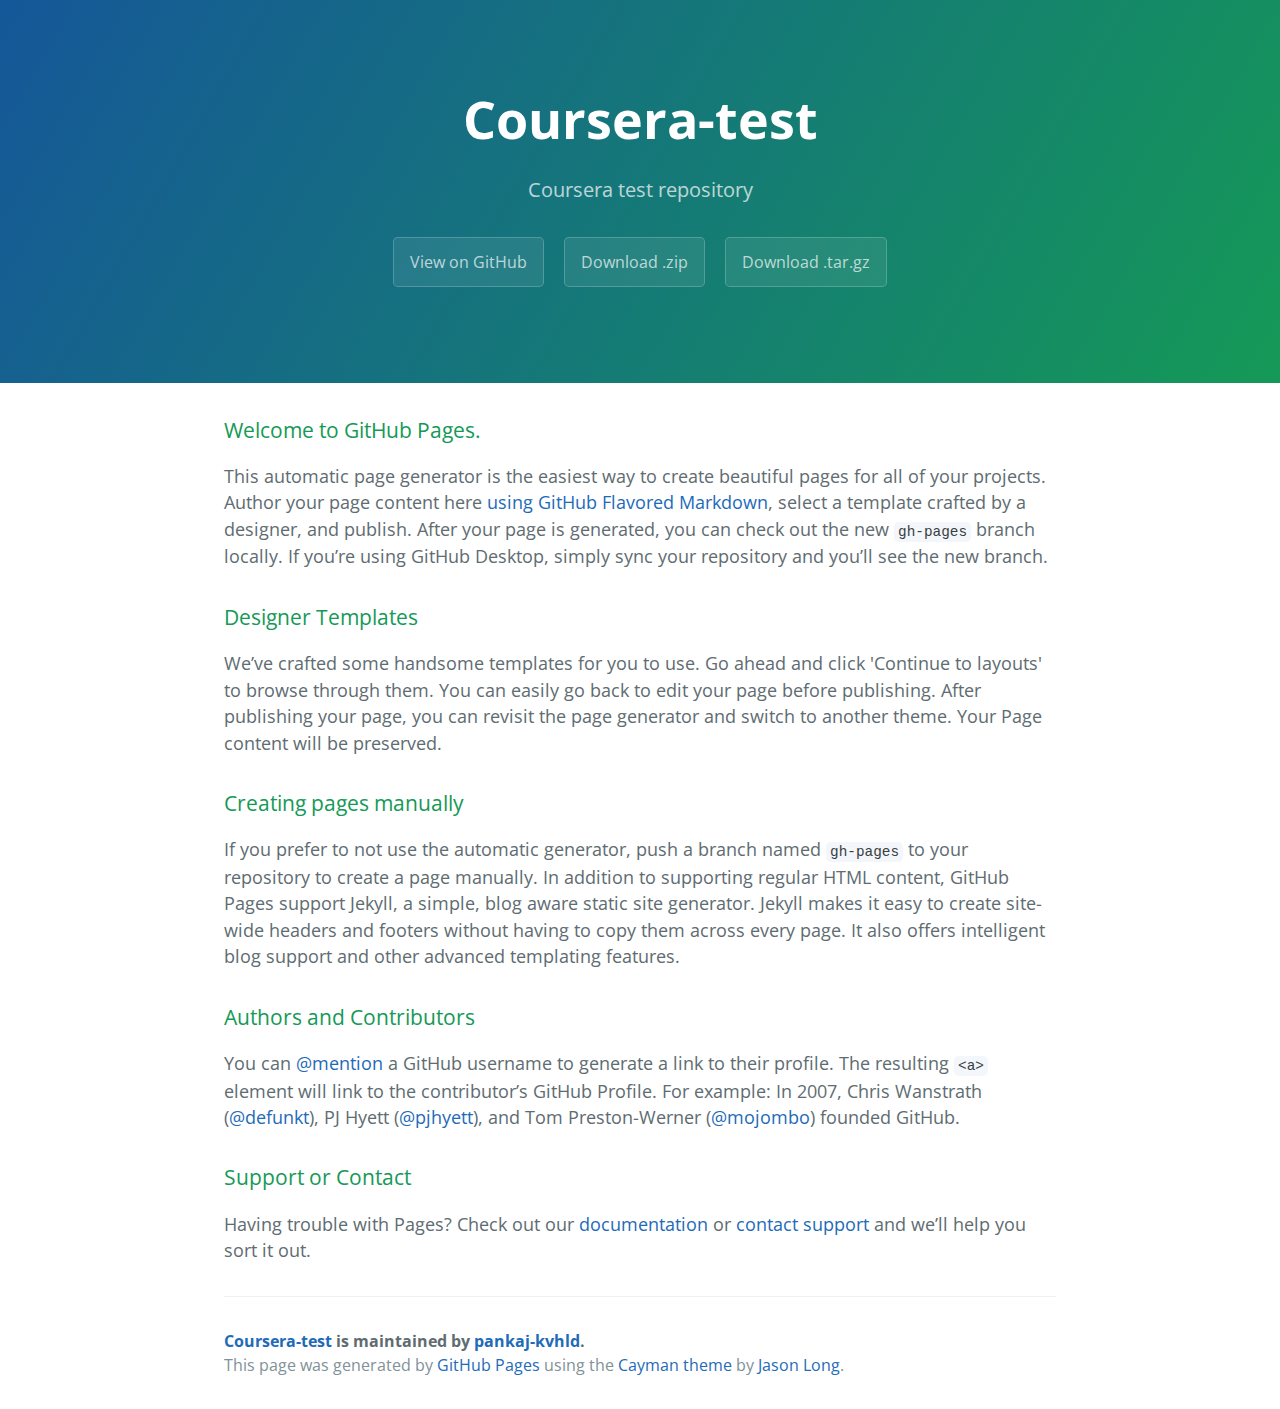
<file: index.html>
<!DOCTYPE html>
<html lang="en-us">
  <head>
    <meta charset="UTF-8">
    <title>Coursera-test by pankaj-kvhld</title>
    <meta name="viewport" content="width=device-width, initial-scale=1">
    <link rel="stylesheet" type="text/css" href="stylesheets/normalize.css" media="screen">
    <link href='https://fonts.googleapis.com/css?family=Open+Sans:400,700' rel='stylesheet' type='text/css'>
    <link rel="stylesheet" type="text/css" href="stylesheets/stylesheet.css" media="screen">
    <link rel="stylesheet" type="text/css" href="stylesheets/github-light.css" media="screen">
  </head>
  <body>
    <section class="page-header">
      <h1 class="project-name">Coursera-test</h1>
      <h2 class="project-tagline">Coursera test repository</h2>
      <a href="https://github.com/pankaj-kvhld/coursera-test" class="btn">View on GitHub</a>
      <a href="https://github.com/pankaj-kvhld/coursera-test/zipball/master" class="btn">Download .zip</a>
      <a href="https://github.com/pankaj-kvhld/coursera-test/tarball/master" class="btn">Download .tar.gz</a>
    </section>

    <section class="main-content">
      <h3>
<a id="welcome-to-github-pages" class="anchor" href="#welcome-to-github-pages" aria-hidden="true"><span aria-hidden="true" class="octicon octicon-link"></span></a>Welcome to GitHub Pages.</h3>

<p>This automatic page generator is the easiest way to create beautiful pages for all of your projects. Author your page content here <a href="https://guides.github.com/features/mastering-markdown/">using GitHub Flavored Markdown</a>, select a template crafted by a designer, and publish. After your page is generated, you can check out the new <code>gh-pages</code> branch locally. If you’re using GitHub Desktop, simply sync your repository and you’ll see the new branch.</p>

<h3>
<a id="designer-templates" class="anchor" href="#designer-templates" aria-hidden="true"><span aria-hidden="true" class="octicon octicon-link"></span></a>Designer Templates</h3>

<p>We’ve crafted some handsome templates for you to use. Go ahead and click 'Continue to layouts' to browse through them. You can easily go back to edit your page before publishing. After publishing your page, you can revisit the page generator and switch to another theme. Your Page content will be preserved.</p>

<h3>
<a id="creating-pages-manually" class="anchor" href="#creating-pages-manually" aria-hidden="true"><span aria-hidden="true" class="octicon octicon-link"></span></a>Creating pages manually</h3>

<p>If you prefer to not use the automatic generator, push a branch named <code>gh-pages</code> to your repository to create a page manually. In addition to supporting regular HTML content, GitHub Pages support Jekyll, a simple, blog aware static site generator. Jekyll makes it easy to create site-wide headers and footers without having to copy them across every page. It also offers intelligent blog support and other advanced templating features.</p>

<h3>
<a id="authors-and-contributors" class="anchor" href="#authors-and-contributors" aria-hidden="true"><span aria-hidden="true" class="octicon octicon-link"></span></a>Authors and Contributors</h3>

<p>You can <a href="https://help.github.com/articles/basic-writing-and-formatting-syntax/#mentioning-users-and-teams" class="user-mention">@mention</a> a GitHub username to generate a link to their profile. The resulting <code>&lt;a&gt;</code> element will link to the contributor’s GitHub Profile. For example: In 2007, Chris Wanstrath (<a href="https://github.com/defunkt" class="user-mention">@defunkt</a>), PJ Hyett (<a href="https://github.com/pjhyett" class="user-mention">@pjhyett</a>), and Tom Preston-Werner (<a href="https://github.com/mojombo" class="user-mention">@mojombo</a>) founded GitHub.</p>

<h3>
<a id="support-or-contact" class="anchor" href="#support-or-contact" aria-hidden="true"><span aria-hidden="true" class="octicon octicon-link"></span></a>Support or Contact</h3>

<p>Having trouble with Pages? Check out our <a href="https://help.github.com/pages">documentation</a> or <a href="https://github.com/contact">contact support</a> and we’ll help you sort it out.</p>

      <footer class="site-footer">
        <span class="site-footer-owner"><a href="https://github.com/pankaj-kvhld/coursera-test">Coursera-test</a> is maintained by <a href="https://github.com/pankaj-kvhld">pankaj-kvhld</a>.</span>

        <span class="site-footer-credits">This page was generated by <a href="https://pages.github.com">GitHub Pages</a> using the <a href="https://github.com/jasonlong/cayman-theme">Cayman theme</a> by <a href="https://twitter.com/jasonlong">Jason Long</a>.</span>
      </footer>

    </section>

  
  </body>
</html>
</file>
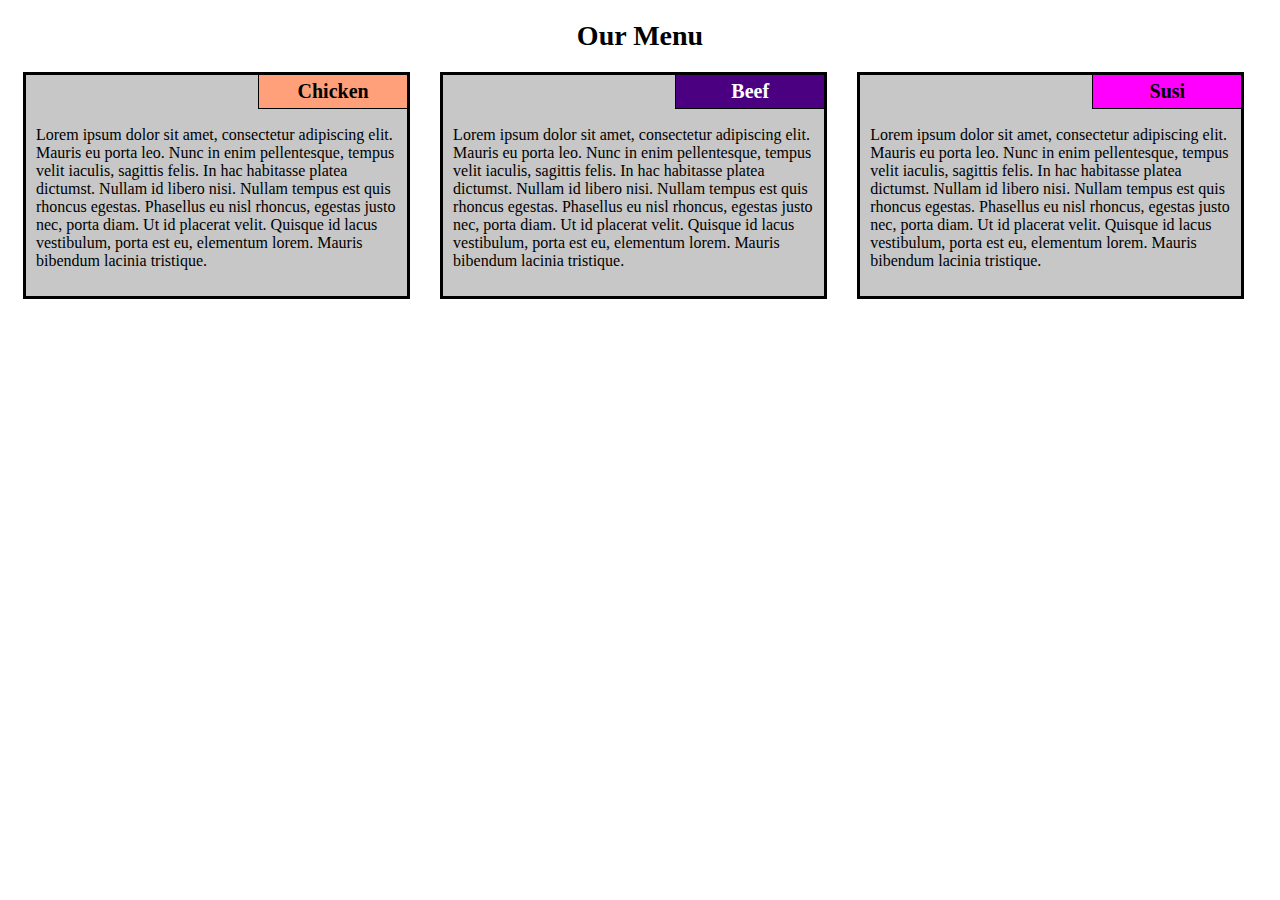
<file: site/index.html>
<!DOCTYPE html>
<html>
<head>
<meta charset="utf-8">
<link rel="stylesheet"  href="css/style.css">
<title>Module2 Assignment</title>
</head>


<body>
<h1>Our Menu</h1>



<div class="col-lg-4 col-md-6 col-sm-12">
	<div class="section">
		<h2 id="sec_title1">Chicken</h2>
		<p>Lorem ipsum dolor sit amet, consectetur adipiscing elit. Mauris eu porta leo. Nunc in enim pellentesque, tempus velit iaculis, sagittis felis. In hac habitasse platea dictumst. Nullam id libero nisi. Nullam tempus est quis rhoncus egestas. Phasellus eu nisl rhoncus, egestas justo nec, porta diam. Ut id placerat velit. Quisque id lacus vestibulum, porta est eu, elementum lorem. Mauris bibendum lacinia tristique.</p>
	</div>
</div>	


<div class="col-lg-4 col-md-6 col-sm-12">
	<div class="section"> 
		<h2 id="sec_title2">Beef</h2>
		<p>Lorem ipsum dolor sit amet, consectetur adipiscing elit. Mauris eu porta leo. Nunc in enim pellentesque, tempus velit iaculis, sagittis felis. In hac habitasse platea dictumst. Nullam id libero nisi. Nullam tempus est quis rhoncus egestas. Phasellus eu nisl rhoncus, egestas justo nec, porta diam. Ut id placerat velit. Quisque id lacus vestibulum, porta est eu, elementum lorem. Mauris bibendum lacinia tristique.</p>
	</div>
</div>

<div class="col-lg-4 col-md-12 col-sm-12">
	<div class="section">
		<h2 id="sec_title3">Susi</h2>
		<p>Lorem ipsum dolor sit amet, consectetur adipiscing elit. Mauris eu porta leo. Nunc in enim pellentesque, tempus velit iaculis, sagittis felis. In hac habitasse platea dictumst. Nullam id libero nisi. Nullam tempus est quis rhoncus egestas. Phasellus eu nisl rhoncus, egestas justo nec, porta diam. Ut id placerat velit. Quisque id lacus vestibulum, porta est eu, elementum lorem. Mauris bibendum lacinia tristique.</p>
	</div>
</div>

<!-- <div class="row">
	<div class="section">
		<div class="col-lg-4 col-md-6 col-sm-12">
			<h2 id="sec_title1">Chicken</h2>
			<p>Lorem ipsum dolor sit amet, consectetur adipiscing elit. Mauris eu porta leo. Nunc in enim pellentesque, tempus velit iaculis, sagittis felis. In hac habitasse platea dictumst. Nullam id libero nisi. Nullam tempus est quis rhoncus egestas. Phasellus eu nisl rhoncus, egestas justo nec, porta diam. Ut id placerat velit. Quisque id lacus vestibulum, porta est eu, elementum lorem. Mauris bibendum lacinia tristique.</p>
		</div>
	</div>	
</div>

<div class="row">
	<div class="section">
		<div class="col-lg-4 col-md-6 col-sm-12"> 
			<h2 id="sec_title2">Beef</h2>
			<p>Lorem ipsum dolor sit amet, consectetur adipiscing elit. Mauris eu porta leo. Nunc in enim pellentesque, tempus velit iaculis, sagittis felis. In hac habitasse platea dictumst. Nullam id libero nisi. Nullam tempus est quis rhoncus egestas. Phasellus eu nisl rhoncus, egestas justo nec, porta diam. Ut id placerat velit. Quisque id lacus vestibulum, porta est eu, elementum lorem. Mauris bibendum lacinia tristique.</p>
		</div>
	</div>
</div>

<div class="row">
	<div class="section">
		<div class="col-lg-4 col-md-12 col-sm-12">
			<h2 id="sec_title3">Susi</h2>
			<p>Lorem ipsum dolor sit amet, consectetur adipiscing elit. Mauris eu porta leo. Nunc in enim pellentesque, tempus velit iaculis, sagittis felis. In hac habitasse platea dictumst. Nullam id libero nisi. Nullam tempus est quis rhoncus egestas. Phasellus eu nisl rhoncus, egestas justo nec, porta diam. Ut id placerat velit. Quisque id lacus vestibulum, porta est eu, elementum lorem. Mauris bibendum lacinia tristique.</p>
		</div>
	</div>
</div>
 -->

</body>
</html>
</file>
<file: stylesheets/stylesheet.css>
* {
  box-sizing: border-box; }

body {
  padding: 0;
  margin: 0;
  font-family: "Open Sans", "Helvetica Neue", Helvetica, Arial, sans-serif;
  font-size: 16px;
  line-height: 1.5;
  color: #606c71; }

a {
  color: #1e6bb8;
  text-decoration: none; }
  a:hover {
    text-decoration: underline; }

.btn {
  display: inline-block;
  margin-bottom: 1rem;
  color: rgba(255, 255, 255, 0.7);
  background-color: rgba(255, 255, 255, 0.08);
  border-color: rgba(255, 255, 255, 0.2);
  border-style: solid;
  border-width: 1px;
  border-radius: 0.3rem;
  transition: color 0.2s, background-color 0.2s, border-color 0.2s; }
  .btn + .btn {
    margin-left: 1rem; }

.btn:hover {
  color: rgba(255, 255, 255, 0.8);
  text-decoration: none;
  background-color: rgba(255, 255, 255, 0.2);
  border-color: rgba(255, 255, 255, 0.3); }

@media screen and (min-width: 64em) {
  .btn {
    padding: 0.75rem 1rem; } }

@media screen and (min-width: 42em) and (max-width: 64em) {
  .btn {
    padding: 0.6rem 0.9rem;
    font-size: 0.9rem; } }

@media screen and (max-width: 42em) {
  .btn {
    display: block;
    width: 100%;
    padding: 0.75rem;
    font-size: 0.9rem; }
    .btn + .btn {
      margin-top: 1rem;
      margin-left: 0; } }

.page-header {
  color: #fff;
  text-align: center;
  background-color: #159957;
  background-image: linear-gradient(120deg, #155799, #159957); }

@media screen and (min-width: 64em) {
  .page-header {
    padding: 5rem 6rem; } }

@media screen and (min-width: 42em) and (max-width: 64em) {
  .page-header {
    padding: 3rem 4rem; } }

@media screen and (max-width: 42em) {
  .page-header {
    padding: 2rem 1rem; } }

.project-name {
  margin-top: 0;
  margin-bottom: 0.1rem; }

@media screen and (min-width: 64em) {
  .project-name {
    font-size: 3.25rem; } }

@media screen and (min-width: 42em) and (max-width: 64em) {
  .project-name {
    font-size: 2.25rem; } }

@media screen and (max-width: 42em) {
  .project-name {
    font-size: 1.75rem; } }

.project-tagline {
  margin-bottom: 2rem;
  font-weight: normal;
  opacity: 0.7; }

@media screen and (min-width: 64em) {
  .project-tagline {
    font-size: 1.25rem; } }

@media screen and (min-width: 42em) and (max-width: 64em) {
  .project-tagline {
    font-size: 1.15rem; } }

@media screen and (max-width: 42em) {
  .project-tagline {
    font-size: 1rem; } }

.main-content :first-child {
  margin-top: 0; }
.main-content img {
  max-width: 100%; }
.main-content h1, .main-content h2, .main-content h3, .main-content h4, .main-content h5, .main-content h6 {
  margin-top: 2rem;
  margin-bottom: 1rem;
  font-weight: normal;
  color: #159957; }
.main-content p {
  margin-bottom: 1em; }
.main-content code {
  padding: 2px 4px;
  font-family: Consolas, "Liberation Mono", Menlo, Courier, monospace;
  font-size: 0.9rem;
  color: #383e41;
  background-color: #f3f6fa;
  border-radius: 0.3rem; }
.main-content pre {
  padding: 0.8rem;
  margin-top: 0;
  margin-bottom: 1rem;
  font: 1rem Consolas, "Liberation Mono", Menlo, Courier, monospace;
  color: #567482;
  word-wrap: normal;
  background-color: #f3f6fa;
  border: solid 1px #dce6f0;
  border-radius: 0.3rem; }
  .main-content pre > code {
    padding: 0;
    margin: 0;
    font-size: 0.9rem;
    color: #567482;
    word-break: normal;
    white-space: pre;
    background: transparent;
    border: 0; }
.main-content .highlight {
  margin-bottom: 1rem; }
  .main-content .highlight pre {
    margin-bottom: 0;
    word-break: normal; }
.main-content .highlight pre, .main-content pre {
  padding: 0.8rem;
  overflow: auto;
  font-size: 0.9rem;
  line-height: 1.45;
  border-radius: 0.3rem; }
.main-content pre code, .main-content pre tt {
  display: inline;
  max-width: initial;
  padding: 0;
  margin: 0;
  overflow: initial;
  line-height: inherit;
  word-wrap: normal;
  background-color: transparent;
  border: 0; }
  .main-content pre code:before, .main-content pre code:after, .main-content pre tt:before, .main-content pre tt:after {
    content: normal; }
.main-content ul, .main-content ol {
  margin-top: 0; }
.main-content blockquote {
  padding: 0 1rem;
  margin-left: 0;
  color: #819198;
  border-left: 0.3rem solid #dce6f0; }
  .main-content blockquote > :first-child {
    margin-top: 0; }
  .main-content blockquote > :last-child {
    margin-bottom: 0; }
.main-content table {
  display: block;
  width: 100%;
  overflow: auto;
  word-break: normal;
  word-break: keep-all; }
  .main-content table th {
    font-weight: bold; }
  .main-content table th, .main-content table td {
    padding: 0.5rem 1rem;
    border: 1px solid #e9ebec; }
.main-content dl {
  padding: 0; }
  .main-content dl dt {
    padding: 0;
    margin-top: 1rem;
    font-size: 1rem;
    font-weight: bold; }
  .main-content dl dd {
    padding: 0;
    margin-bottom: 1rem; }
.main-content hr {
  height: 2px;
  padding: 0;
  margin: 1rem 0;
  background-color: #eff0f1;
  border: 0; }

@media screen and (min-width: 64em) {
  .main-content {
    max-width: 64rem;
    padding: 2rem 6rem;
    margin: 0 auto;
    font-size: 1.1rem; } }

@media screen and (min-width: 42em) and (max-width: 64em) {
  .main-content {
    padding: 2rem 4rem;
    font-size: 1.1rem; } }

@media screen and (max-width: 42em) {
  .main-content {
    padding: 2rem 1rem;
    font-size: 1rem; } }

.site-footer {
  padding-top: 2rem;
  margin-top: 2rem;
  border-top: solid 1px #eff0f1; }

.site-footer-owner {
  display: block;
  font-weight: bold; }

.site-footer-credits {
  color: #819198; }

@media screen and (min-width: 64em) {
  .site-footer {
    font-size: 1rem; } }

@media screen and (min-width: 42em) and (max-width: 64em) {
  .site-footer {
    font-size: 1rem; } }

@media screen and (max-width: 42em) {
  .site-footer {
    font-size: 0.9rem; } }
</file>
<file: stylesheets/github-light.css>
/*
The MIT License (MIT)

Copyright (c) 2015 GitHub, Inc.

Permission is hereby granted, free of charge, to any person obtaining a copy
of this software and associated documentation files (the "Software"), to deal
in the Software without restriction, including without limitation the rights
to use, copy, modify, merge, publish, distribute, sublicense, and/or sell
copies of the Software, and to permit persons to whom the Software is
furnished to do so, subject to the following conditions:

The above copyright notice and this permission notice shall be included in all
copies or substantial portions of the Software.

THE SOFTWARE IS PROVIDED "AS IS", WITHOUT WARRANTY OF ANY KIND, EXPRESS OR
IMPLIED, INCLUDING BUT NOT LIMITED TO THE WARRANTIES OF MERCHANTABILITY,
FITNESS FOR A PARTICULAR PURPOSE AND NONINFRINGEMENT. IN NO EVENT SHALL THE
AUTHORS OR COPYRIGHT HOLDERS BE LIABLE FOR ANY CLAIM, DAMAGES OR OTHER
LIABILITY, WHETHER IN AN ACTION OF CONTRACT, TORT OR OTHERWISE, ARISING FROM,
OUT OF OR IN CONNECTION WITH THE SOFTWARE OR THE USE OR OTHER DEALINGS IN THE
SOFTWARE.

*/

.pl-c /* comment */ {
  color: #969896;
}

.pl-c1      /* constant, markup.raw, meta.diff.header, meta.module-reference, meta.property-name, support, support.constant, support.variable, variable.other.constant */,
.pl-s .pl-v /* string variable */ {
  color: #0086b3;
}

.pl-e  /* entity */,
.pl-en /* entity.name */ {
  color: #795da3;
}

.pl-s .pl-s1 /* string source */,
.pl-smi      /* storage.modifier.import, storage.modifier.package, storage.type.java, variable.other, variable.parameter.function */ {
  color: #333;
}

.pl-ent /* entity.name.tag */ {
  color: #63a35c;
}

.pl-k /* keyword, storage, storage.type */ {
  color: #a71d5d;
}

.pl-pds              /* punctuation.definition.string, string.regexp.character-class */,
.pl-s                /* string */,
.pl-s .pl-pse .pl-s1 /* string punctuation.section.embedded source */,
.pl-sr               /* string.regexp */,
.pl-sr .pl-cce       /* string.regexp constant.character.escape */,
.pl-sr .pl-sra       /* string.regexp string.regexp.arbitrary-repitition */,
.pl-sr .pl-sre       /* string.regexp source.ruby.embedded */ {
  color: #183691;
}

.pl-v /* variable */ {
  color: #ed6a43;
}

.pl-id /* invalid.deprecated */ {
  color: #b52a1d;
}

.pl-ii /* invalid.illegal */ {
  background-color: #b52a1d;
  color: #f8f8f8;
}

.pl-sr .pl-cce /* string.regexp constant.character.escape */ {
  color: #63a35c;
  font-weight: bold;
}

.pl-ml /* markup.list */ {
  color: #693a17;
}

.pl-mh        /* markup.heading */,
.pl-mh .pl-en /* markup.heading entity.name */,
.pl-ms        /* meta.separator */ {
  color: #1d3e81;
  font-weight: bold;
}

.pl-mq /* markup.quote */ {
  color: #008080;
}

.pl-mi /* markup.italic */ {
  color: #333;
  font-style: italic;
}

.pl-mb /* markup.bold */ {
  color: #333;
  font-weight: bold;
}

.pl-md /* markup.deleted, meta.diff.header.from-file */ {
  background-color: #ffecec;
  color: #bd2c00;
}

.pl-mi1 /* markup.inserted, meta.diff.header.to-file */ {
  background-color: #eaffea;
  color: #55a532;
}

.pl-mdr /* meta.diff.range */ {
  color: #795da3;
  font-weight: bold;
}

.pl-mo /* meta.output */ {
  color: #1d3e81;
}
</file>
<file: site/css/style.css>
/*To set the borders in the % of the width we set box-sizing to border-box*/

* {
	box-sizing: border-box;
	font-family: "Comic Sans MS","Times New Roman", Georgia, Serif;
}

h1 {
	text-align: center;
	font-size: 175%;
	margin-top: 20px;
	margin-bottom: 20px;
}

h2{
	display: inline-block;
	padding: 5px;
	text-align: center;
	width: 150px;
	margin-top: -13px;
	position: absolute;
	right: -1px;
    top: 12px;
}


div {
	position: relative;
	float: left;
}

.section {
  background-color: #c7c7c7;    
  border: 3px solid black;    
  position: relative;        
  margin-right: 15px;    
  margin-left: 15px;    
  margin-bottom: 15px;    
  padding: 10px;    
  padding-top: 35px;
}

#sec_title1 {
	border: 1px solid black;
	color: black;
	background-color: #FFA07A;
	font-size: 125%;
}

#sec_title2 {
	border: 1px solid black;
	color: white;
	background-color: #4B0082;
	font-size: 125%;
}

#sec_title3 {
	border: 1px solid black;
	color: black;
	background-color: #FF00FF;
	font-size: 125%;
}


@media (min-width: 992px){
	.col-lg-4{
		width: 33%;
		position: relative;
	}
}

@media (min-width: 768px) and (max-width: 991px){
	.col-md-6, .col-md-12{
		position: relative;
	}
	.col-md-6{
		width: 50%;
	}
	.col-md-12{
		width: 100%;
	}
}

@media (max-width: 767px){
	.col-sm-12{
		width: 100%;
	}
}
</file>
